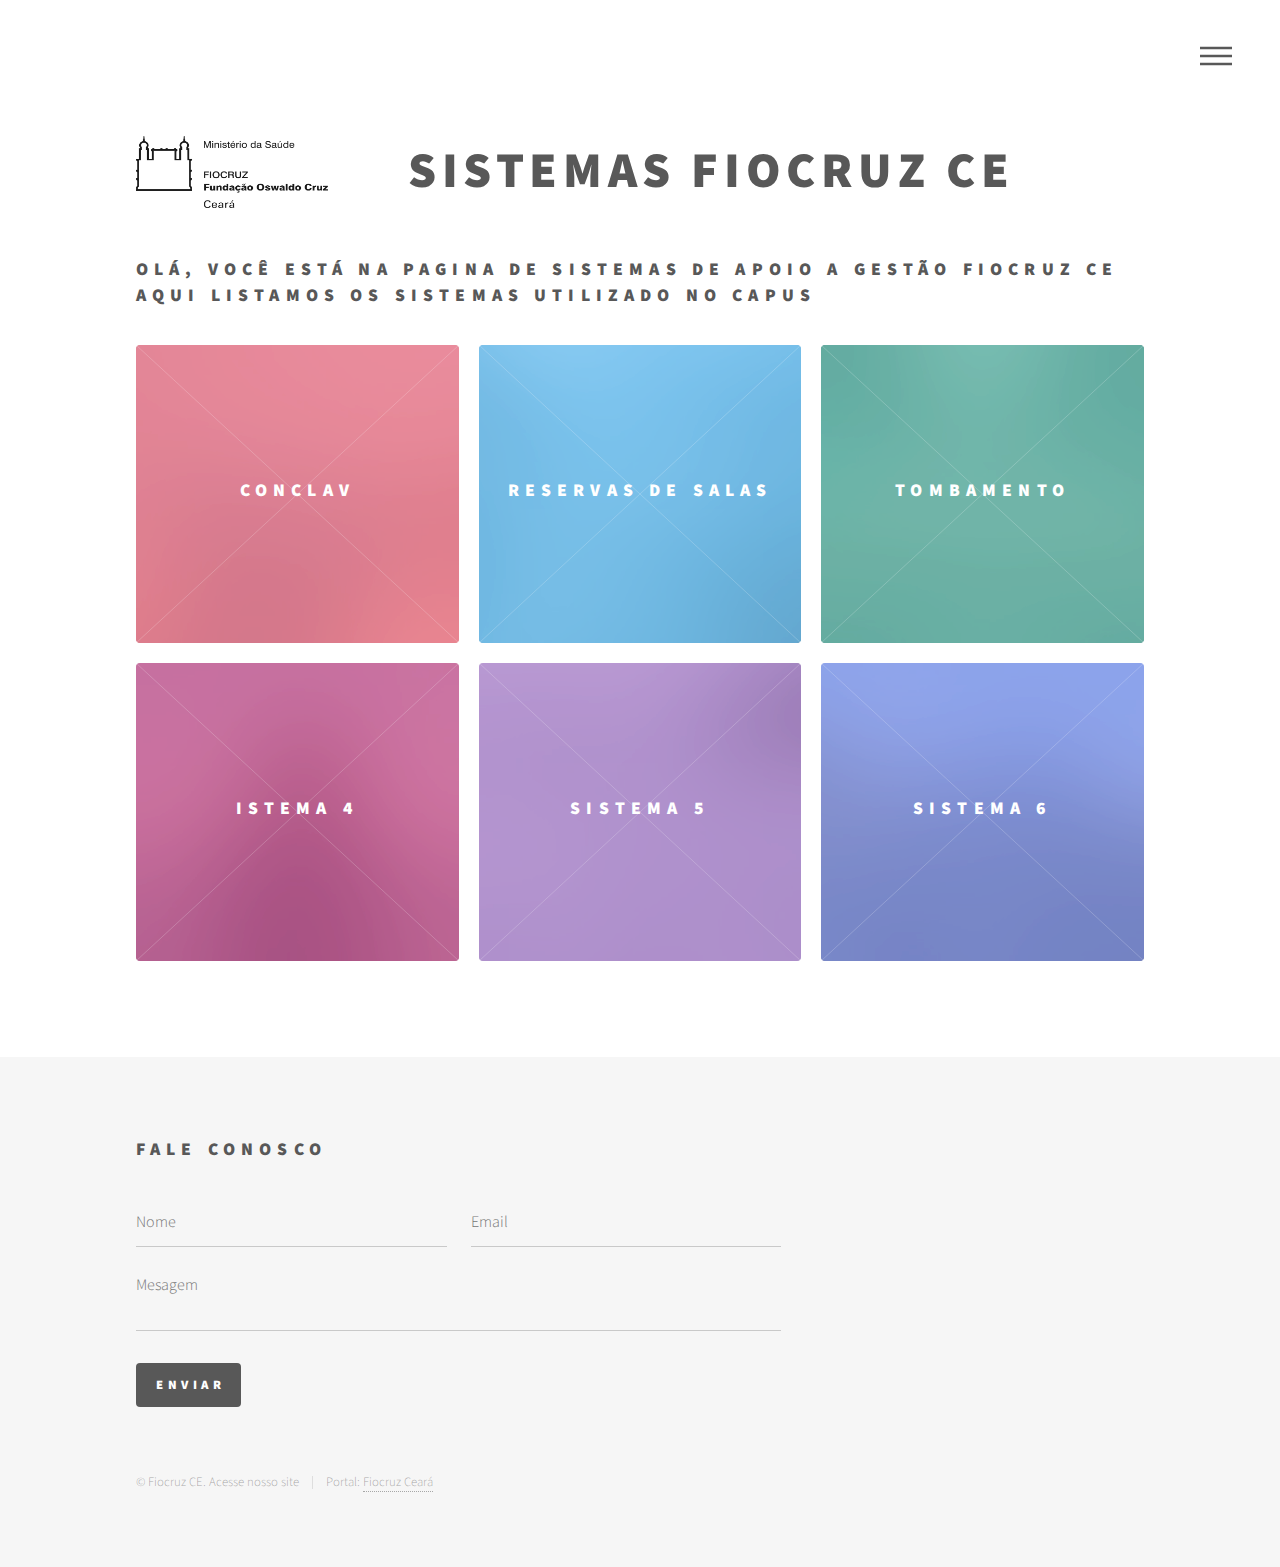
<file: template/index.html>
<!DOCTYPE HTML>
<!--
	Phantom by HTML5 UP
	html5up.net | @ajlkn
	Free for personal and commercial use under the CCA 3.0 license (html5up.net/license)
-->
<html>
	<head>
		<title>Sistemas Fiocruz CE</title>
		<meta charset="utf-8" />
		<meta name="viewport" content="width=device-width, initial-scale=1, user-scalable=no" />
		<link rel="stylesheet" href="styles/css/main.css" />
		<noscript><link rel="stylesheet" href="styles/css/noscript.css" /></noscript>
	</head>
	<body class="is-preload">
		<!-- Wrapper -->
			<div id="wrapper">
				<!-- Header -->
					<header id="header">
						<div class="inner">
							<!-- Logo -->
								<a href="index.html" class="logo">
									<span class="symbol"><img src="images/logoOficialPreto_Fiocruz_CE.png" alt="" /></span><span class="title">Sistemas Fiocruz CE</span>
								</a>
							<!-- Nav -->
								<nav>
									<ul>
										<li><a href="#menu">Menu</a></li>
									</ul>
								</nav>
						</div>
					</header>
				<!-- Menu -->
					<nav id="menu">
						<h2>Menu</h2>
						<ul>
							<li><a href="index.html">Home</a></li>
						</ul>
					</nav>
				<!-- Main -->
					<div id="main">
						<div class="inner">
							<header>
								<h2>Olá, você está na pagina de Sistemas de Apoio a gestão Fiocruz CE<br/>
								aqui listamos os sistemas utilizado no capus</h2>
							</header>
							<section class="tiles">
								<article class="style1">
									<span class="image">
										<img src="images/pic01.jpg" alt="" />
									</span>
									<a href="generic.html">
										<h2>Conclav</h2>
										<div class="content">
											<p>Sistema de apoio a gestão,<br>ÁRIOS e ACESSO ao CAMPUS.</p>
										</div>
									</a>
								</article>
								<article class="style2">
									<span class="image">
										<img src="images/pic02.jpg" alt="" />
									</span>
									<a href="generic.html">
										<h2>Reservas de Salas</h2>
										<div class="content">
											<p>Sistema de apoio a gestão, <br>RESERVAS de SALAS.</p>
										</div>
									</a>
								</article>
								<article class="style3">
									<span class="image">
										<img src="images/pic03.jpg" alt="" />
									</span>
									<a href="generic.html">
										<h2>Tombamento</h2>
										<div class="content">
											<p>Sistema de apoio a gestão,<br>Tombamento.</p>
										</div>
									</a>
								</article>
								<article class="style4">
									<span class="image">
										<img src="images/pic04.jpg" alt="" />
									</span>
									<a href="generic.html">
										<h2>istema 4</h2>
										<div class="content">
											<p>Sistema de a apoio a gestão.</p>
										</div>
									</a>
								</article>
								<article class="style5">
									<span class="image">
										<img src="images/pic05.jpg" alt="" />
									</span>
									<a href="generic.html">
										<h2>SIstema 5</h2>
										<div class="content">
											<p>Sistema de a apoio a gestão.</p>
										</div>
									</a>
								</article>
								<article class="style6">
									<span class="image">
										<img src="images/pic06.jpg" alt="" />
									</span>
									<a href="generic.html">
										<h2>Sistema 6</h2>
										<div class="content">
											<p>Sistema de a apoio a gestão.</p>
										</div>
									</a>
								</article>
							</section>
						</div>
					</div>

				<!-- Footer -->
					<footer id="footer">
						<div class="inner">
							<section>
								<h2>Fale conosco</h2>
								<form method="post" action="#">
									<div class="fields">
										<div class="field half">
											<input type="text" name="name" id="name" placeholder="Nome" />
										</div>
										<div class="field half">
											<input type="email" name="email" id="email" placeholder="Email" />
										</div>
										<div class="field">
											<textarea name="message" id="message" placeholder="Mesagem"></textarea>
										</div>
									</div>
									<ul class="actions">
										<li><input type="submit" value="Enviar" class="primary" /></li>
									</ul>
								</form>
							</section>
							<ul class="copyright">
								<li>&copy; Fiocruz CE. Acesse nosso site</li><li>Portal: <a href="https://ceara.fiocruz.br/portal/">Fiocruz Ceará</a></li>
							</ul>
						</div>
					</footer>

			</div>
		<!-- Scripts -->
			<script src="styles/js/jquery.min.js"></script>
			<script src="styles/js/browser.min.js"></script>
			<script src="styles/js/breakpoints.min.js"></script>
			<script src="styles/js/util.js"></script>
			<script src="styles/js/main.js"></script>
	</body>
</html>
</file>
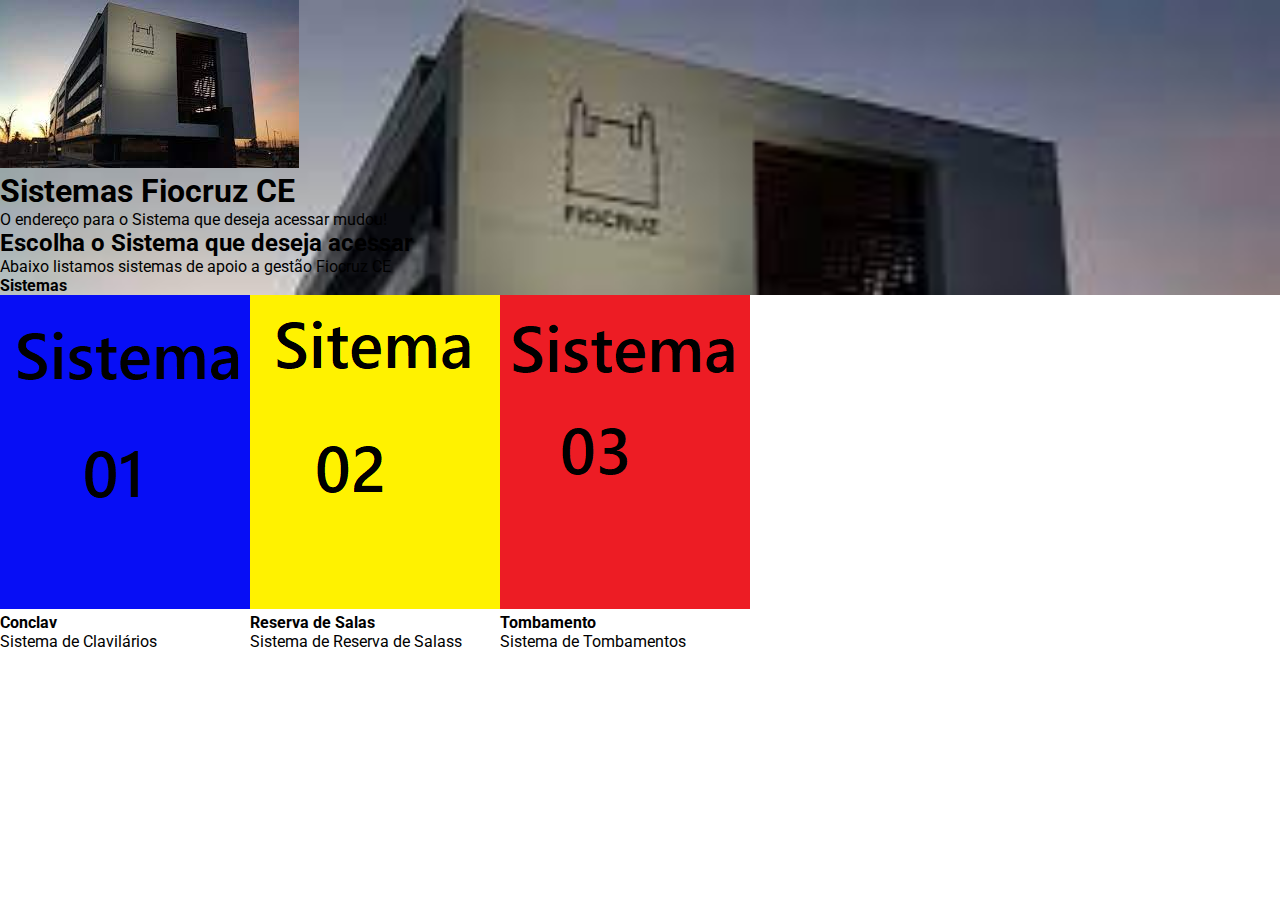
<file: index02.html>
<!DOCTYPE html>
<html lang="en">
<head>
    <meta charset="UTF-8">
    <meta http-equiv="X-UA-Compatible" content="IE=edge">
    <meta name="viewport" content="width=device-width, initial-scale=1.0">
    <title>Sistemas Fiocruz CE</title>
    <!-- Google Fontes -->
    <link rel="preconnect" href="https://fonts.googleapis.com"/>
    <link rel="preconnect" href="https://fonts.gstatic.com" crossorigin/>
    <link 
        href="https://fonts.googleapis.com/css2?family=Roboto:ital,wght@0,100;0,300;0,400;0,500;0,700;0,900;1,100;1,300;1,400;1,500;1,700;1,900&display=swap" rel="stylesheet"
    />
    <!-- Estilos -->
    <link rel="stylesheet" href="css/stylesheet.css"/>
</head>
<body>
    <div id="about-container">
        <div id="topo">
            <img src="img/imagemFiocruzCe.png" alt="Sistemas Fiocruz CE">
            <h1>Sistemas Fiocruz CE</h1>
        </div>
        <p id="exclusive">O endereço para o Sistema que deseja acessar mudou!</p>
        <h2>Escolha o Sistema que deseja acessar</h2>
        <p id="description">Abaixo listamos sistemas de apoio a gestão Fiocruz CE</p>
        <h4>Sistemas</h4>
    </div>
    <div id="link-container">
                <div id="sist-container">
            <div class="sist-card">
                <img src="img/sistema01.png" alt="Conclav">
                <p class="sist-name">
                    <b>Conclav</b>
                </p>
                <p class="sist-role">Sistema de Clavilários</p>
            </div>
        </div>
        <div id="sist-container">
            <div class="sist-card">
                <img src="img/sistema02.png" alt="Reserva de Salas">
                <p class="sist-name">
                    <b>Reserva de Salas</b>
                </p>
                <p class="sist-role">Sistema de Reserva de Salass</p>
            </div>
        </div>
        <div id="sist-container">
            <div class="sist-card">
                <img src="img/sistema03.png" alt="Tombamento">
                <p class="sist-name">
                    <b>Tombamento</b>
                </p>
                <p class="sist-role">Sistema de Tombamentos</p>
            </div>
        </div>
    </div>
</body>
</html>
</file>
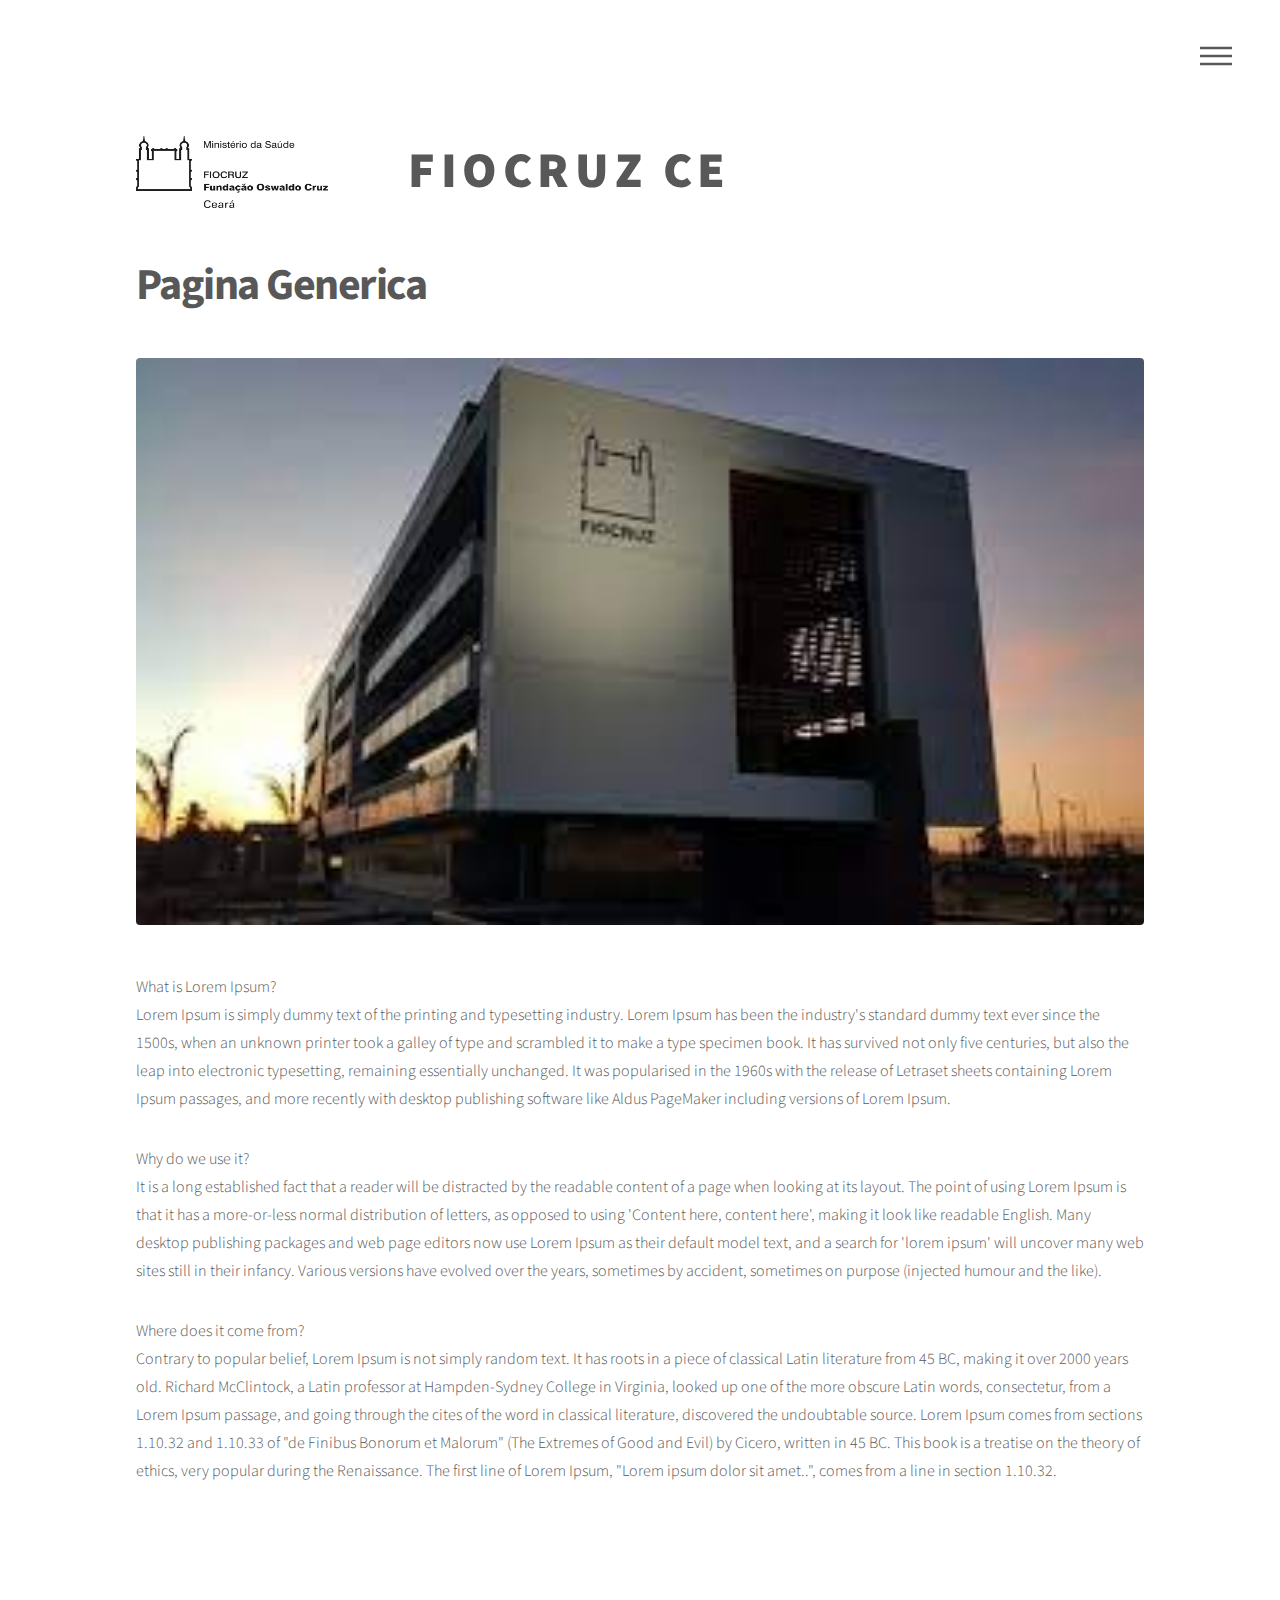
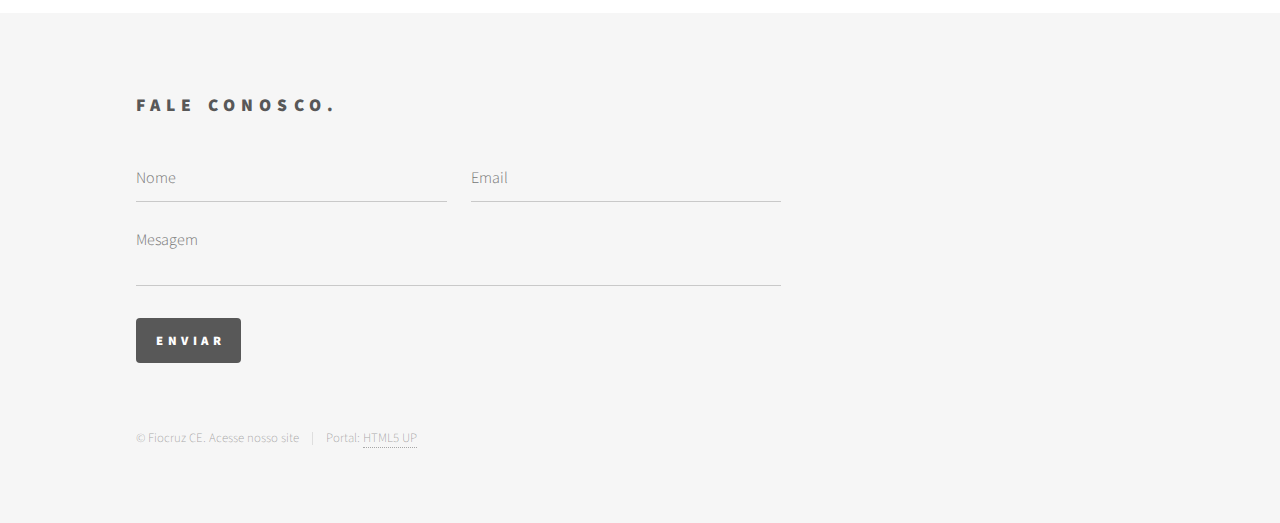
<file: template/generic.html>
<!DOCTYPE HTML>
<!--
	Phantom by HTML5 UP
	html5up.net | @ajlkn
	Free for personal and commercial use under the CCA 3.0 license (html5up.net/license)
-->
<html>
	<head>
		<title>Generic - Phantom by HTML5 UP</title>
		<meta charset="utf-8" />
		<meta name="viewport" content="width=device-width, initial-scale=1, user-scalable=no" />
		<link rel="stylesheet" href="styles/css/main.css" />
		<noscript><link rel="stylesheet" href="styles/css/noscript.css" /></noscript>
	</head>
	<body class="is-preload">
		<!-- Wrapper -->
			<div id="wrapper">

				<!-- Header -->
					<header id="header">
						<div class="inner">

							<!-- Logo -->
								<a href="index.html" class="logo">
									<span class="symbol"><img src="images/logoOficialPreto_Fiocruz_CE.png" alt="" /></span><span class="title">Fiocruz CE</span>
								</a>

							<!-- Nav -->
								<nav>
									<ul>
										<li><a href="#menu">Menu</a></li>
									</ul>
								</nav>

						</div>
					</header>

				<!-- Menu -->
					<nav id="menu">
						<h2>Menu</h2>
						<ul>
							<li><a href="index.html">Home</a></li>
						</ul>
					</nav>

				<!-- Main -->
					<div id="main">
						<div class="inner">
							<h1>Pagina Generica</h1>
							<span class="image main"><img src="images/imagemFiocruzCe.png" alt="" /></span>
							<p>What is Lorem Ipsum?
								<br>Lorem Ipsum is simply dummy text of the printing and typesetting industry. Lorem Ipsum has been the industry's standard dummy text ever since the 1500s, when an unknown printer took a galley of type and scrambled it to make a type specimen book. It has survived not only five centuries, but also the leap into electronic typesetting, remaining essentially unchanged. It was popularised in the 1960s with the release of Letraset sheets containing Lorem Ipsum passages, and more recently with desktop publishing software like Aldus PageMaker including versions of Lorem Ipsum.</p>
							<p>Why do we use it?
								<br>It is a long established fact that a reader will be distracted by the readable content of a page when looking at its layout. The point of using Lorem Ipsum is that it has a more-or-less normal distribution of letters, as opposed to using 'Content here, content here', making it look like readable English. Many desktop publishing packages and web page editors now use Lorem Ipsum as their default model text, and a search for 'lorem ipsum' will uncover many web sites still in their infancy. Various versions have evolved over the years, sometimes by accident, sometimes on purpose (injected humour and the like).</p>
							<p>Where does it come from?
								<br>Contrary to popular belief, Lorem Ipsum is not simply random text. It has roots in a piece of classical Latin literature from 45 BC, making it over 2000 years old. Richard McClintock, a Latin professor at Hampden-Sydney College in Virginia, looked up one of the more obscure Latin words, consectetur, from a Lorem Ipsum passage, and going through the cites of the word in classical literature, discovered the undoubtable source. Lorem Ipsum comes from sections 1.10.32 and 1.10.33 of "de Finibus Bonorum et Malorum" (The Extremes of Good and Evil) by Cicero, written in 45 BC. This book is a treatise on the theory of ethics, very popular during the Renaissance. The first line of Lorem Ipsum, "Lorem ipsum dolor sit amet..", comes from a line in section 1.10.32.</p>
						</div>
					</div>

				<!-- Footer -->
					<footer id="footer">
						<div class="inner">
							<section>
								<h2>Fale conosco.</h2>
								<form method="post" action="#">
									<div class="fields">
										<div class="field half">
											<input type="text" name="name" id="name" placeholder="Nome" />
										</div>
										<div class="field half">
											<input type="email" name="email" id="email" placeholder="Email" />
										</div>
										<div class="field">
											<textarea name="message" id="message" placeholder="Mesagem"></textarea>
										</div>
									</div>
									<ul class="actions">
										<li><input type="submit" value="Enviar" class="primary" /></li>
									</ul>
								</form>
							</section>
							<ul class="copyright">
								<li>&copy; Fiocruz CE. Acesse nosso site</li><li>Portal: <a href="https://ceara.fiocruz.br/portal/">HTML5 UP</a></li>
							</ul>
						</div>
					</footer>

			</div>

		<!-- Scripts -->
			<script src="styles/js/jquery.min.js"></script>
			<script src="styles/js/browser.min.js"></script>
			<script src="styles/js/breakpoints.min.js"></script>
			<script src="styles/js/util.js"></script>
			<script src="styles/js/main.js"></script>

	</body>
</html>
</file>
<file: template/styles/css/main.css>
@import url("https://fonts.googleapis.com/css?family=Source+Sans+Pro:300,700,900");

body.is-preload .tiles article {
	-moz-transform: none;
	-webkit-transform: none;
	-ms-transform: none;
	transform: none;
	opacity: 1;
}

.title{
	font-size: 50px;
}


html, body, div, span, applet, object,
iframe, h1, h2, h3, h4, h5, h6, p, blockquote,
pre, a, abbr, acronym, address, big, cite,
code, del, dfn, em, img, ins, kbd, q, s, samp,
small, strike, strong, sub, sup, tt, var, b,
u, i, center, dl, dt, dd, ol, ul, li, fieldset,
form, label, legend, table, caption, tbody,
tfoot, thead, tr, th, td, article, aside,
canvas, details, embed, figure, figcaption,
footer, header, hgroup, menu, nav, output, ruby,
section, summary, time, mark, audio, video {
	margin: 0;
	padding: 0;
	border: 0;
	font-size: 100%;
	font: inherit;
	vertical-align: baseline;}

article, aside, details, figcaption, figure,
footer, header, hgroup, menu, nav, section {
	display: block;}

body {
	line-height: 1;
}

header, #inner{
	display: flex;
}

ol, ul {
	list-style: none;
}

blockquote, q {
	quotes: none;
}

	blockquote:before, blockquote:after, q:before, q:after {
		content: '';
		content: none;
	}

table {
	border-collapse: collapse;
	border-spacing: 0;
}

body {
	-webkit-text-size-adjust: none;
}

mark {
	background-color: transparent;
	color: inherit;
}

input::-moz-focus-inner {
	border: 0;
	padding: 0;
}

input, select, textarea {
	-moz-appearance: none;
	-webkit-appearance: none;
	-ms-appearance: none;
	appearance: none;
}

/* Basic */

	@-ms-viewport {
		width: device-width;
	}

	body {
		-ms-overflow-style: scrollbar;
	}

	@media screen and (max-width: 480px) {

		html, body {
			min-width: 320px;
		}

	}

	html {
		box-sizing: border-box;
	}

	*, *:before, *:after {
		box-sizing: inherit;
	}

	body {
		background: #ffffff;
	}

		body.is-preload *, body.is-preload *:before, body.is-preload *:after {
			-moz-animation: none !important;
			-webkit-animation: none !important;
			-ms-animation: none !important;
			animation: none !important;
			-moz-transition: none !important;
			-webkit-transition: none !important;
			-ms-transition: none !important;
			transition: none !important;
		}

/* Type */

	body, input, select, textarea {
		color: #585858;
		font-family: "Source Sans Pro", Helvetica, sans-serif;
		font-size: 16pt;
		font-weight: 300;
		line-height: 1.75;
	}

		@media screen and (max-width: 1680px) {

			body, input, select, textarea {
				font-size: 14pt;
			}

		}

		@media screen and (max-width: 1280px) {

			body, input, select, textarea {
				font-size: 12pt;
			}

		}

	a {
		-moz-transition: border-bottom-color 0.2s ease, color 0.2s ease;
		-webkit-transition: border-bottom-color 0.2s ease, color 0.2s ease;
		-ms-transition: border-bottom-color 0.2s ease, color 0.2s ease;
		transition: border-bottom-color 0.2s ease, color 0.2s ease;
		text-decoration: none;
		color: #585858;
		border-bottom: dotted 1px rgba(88, 88, 88, 0.5);
	}

		a:hover {
			border-bottom-color: transparent;
			color: #f2849e !important;
		}

	strong, b {
		font-weight: 900;
	}

	em, i {
		font-style: italic;
	}

	p {
		margin: 0 0 2em 0;
	}

	h1 {
		font-size: 2.75em;
		font-weight: 700;
		line-height: 1.3;
		margin: 0 0 1em 0;
		letter-spacing: -0.035em;
	}

		h1 a {
			color: inherit;
		}

		@media screen and (max-width: 736px) {

			h1 {
				font-size: 2em;
				margin: 0 0 1em 0;
			}

		}

		@media screen and (max-width: 360px) {

			h1 {
				font-size: 1.75em;
			}

		}

	h2, h3, h4, h5, h6 {
		font-weight: 900;
		line-height: 1.5;
		margin: 0 0 2em 0;
		text-transform: uppercase;
		letter-spacing: 0.35em;
	}

		h2 a, h3 a, h4 a, h5 a, h6 a {
			color: inherit;
		}

	h2 {
		font-size: 1.1em;
	}

	h3 {
		font-size: 1em;
	}

	h4 {
		font-size: 0.8em;
	}

	h5 {
		font-size: 0.8em;
	}

	h6 {
		font-size: 0.8em;
	}

	@media screen and (max-width: 980px) {

		h1 br, h2 br, h3 br, h4 br, h5 br, h6 br {
			display: none;
		}

	}

	@media screen and (max-width: 736px) {

		h2 {
			font-size: 1em;
		}

		h3 {
			font-size: 0.8em;
		}

	}

	sub {
		font-size: 0.8em;
		position: relative;
		top: 0.5em;
	}

	sup {
		font-size: 0.8em;
		position: relative;
		top: -0.5em;
	}

	blockquote {
		border-left: solid 4px #c9c9c9;
		font-style: italic;
		margin: 0 0 2em 0;
		padding: 0.5em 0 0.5em 2em;
	}

	code {
		background: rgba(144, 144, 144, 0.075);
		border-radius: 4px;
		border: solid 1px #c9c9c9;
		font-family: "Courier New", monospace;
		font-size: 0.9em;
		margin: 0 0.25em;
		padding: 0.25em 0.65em;
	}

	pre {
		-webkit-overflow-scrolling: touch;
		font-family: "Courier New", monospace;
		font-size: 0.9em;
		margin: 0 0 2em 0;
	}

		pre code {
			display: block;
			line-height: 1.75;
			padding: 1em 1.5em;
			overflow-x: auto;
		}

	hr {
		border: 0;
		border-bottom: solid 1px #c9c9c9;
		margin: 2em 0;
	}

		hr.major {
			margin: 3em 0;
		}

	.align-left {
		text-align: left;
	}

	.align-center {
		text-align: center;
	}

	.align-right {
		text-align: right;
	}

/* Row */

	.row {
		display: flex;
		flex-wrap: wrap;
		box-sizing: border-box;
		align-items: stretch;
	}

		.row > * {
			box-sizing: border-box;
		}

		.row.gtr-uniform > * > :last-child {
			margin-bottom: 0;
		}

		.row.aln-left {
			justify-content: flex-start;
		}

		.row.aln-center {
			justify-content: center;
		}

		.row.aln-right {
			justify-content: flex-end;
		}

		.row.aln-top {
			align-items: flex-start;
		}

		.row.aln-middle {
			align-items: center;
		}

		.row.aln-bottom {
			align-items: flex-end;
		}

		.row > .imp {
			order: -1;
		}

		.row > .col-1 {
			width: 8.33333%;
		}

		.row > .off-1 {
			margin-left: 8.33333%;
		}

		.row > .col-2 {
			width: 16.66667%;
		}

		.row > .off-2 {
			margin-left: 16.66667%;
		}

		.row > .col-3 {
			width: 25%;
		}

		.row > .off-3 {
			margin-left: 25%;
		}

		.row > .col-4 {
			width: 33.33333%;
		}

		.row > .off-4 {
			margin-left: 33.33333%;
		}

		.row > .col-5 {
			width: 41.66667%;
		}

		.row > .off-5 {
			margin-left: 41.66667%;
		}

		.row > .col-6 {
			width: 50%;
		}

		.row > .off-6 {
			margin-left: 50%;
		}

		.row > .col-7 {
			width: 58.33333%;
		}

		.row > .off-7 {
			margin-left: 58.33333%;
		}

		.row > .col-8 {
			width: 66.66667%;
		}

		.row > .off-8 {
			margin-left: 66.66667%;
		}

		.row > .col-9 {
			width: 75%;
		}

		.row > .off-9 {
			margin-left: 75%;
		}

		.row > .col-10 {
			width: 83.33333%;
		}

		.row > .off-10 {
			margin-left: 83.33333%;
		}

		.row > .col-11 {
			width: 91.66667%;
		}

		.row > .off-11 {
			margin-left: 91.66667%;
		}

		.row > .col-12 {
			width: 100%;
		}

		.row > .off-12 {
			margin-left: 100%;
		}

		.row.gtr-0 {
			margin-top: 0;
			margin-left: 0em;
		}

			.row.gtr-0 > * {
				padding: 0 0 0 0em;
			}

			.row.gtr-0.gtr-uniform {
				margin-top: 0em;
			}

				.row.gtr-0.gtr-uniform > * {
					padding-top: 0em;
				}

		.row.gtr-25 {
			margin-top: 0;
			margin-left: -0.5em;
		}

			.row.gtr-25 > * {
				padding: 0 0 0 0.5em;
			}

			.row.gtr-25.gtr-uniform {
				margin-top: -0.5em;
			}

				.row.gtr-25.gtr-uniform > * {
					padding-top: 0.5em;
				}

		.row.gtr-50 {
			margin-top: 0;
			margin-left: -1em;
		}

			.row.gtr-50 > * {
				padding: 0 0 0 1em;
			}

			.row.gtr-50.gtr-uniform {
				margin-top: -1em;
			}

				.row.gtr-50.gtr-uniform > * {
					padding-top: 1em;
				}

		.row {
			margin-top: 0;
			margin-left: -2em;
		}

			.row > * {
				padding: 0 0 0 2em;
			}

			.row.gtr-uniform {
				margin-top: -2em;
			}

				.row.gtr-uniform > * {
					padding-top: 2em;
				}

		.row.gtr-150 {
			margin-top: 0;
			margin-left: -3em;
		}

			.row.gtr-150 > * {
				padding: 0 0 0 3em;
			}

			.row.gtr-150.gtr-uniform {
				margin-top: -3em;
			}

				.row.gtr-150.gtr-uniform > * {
					padding-top: 3em;
				}

		.row.gtr-200 {
			margin-top: 0;
			margin-left: -4em;
		}

			.row.gtr-200 > * {
				padding: 0 0 0 4em;
			}

			.row.gtr-200.gtr-uniform {
				margin-top: -4em;
			}

				.row.gtr-200.gtr-uniform > * {
					padding-top: 4em;
				}

		@media screen and (max-width: 1680px) {

			.row {
				display: flex;
				flex-wrap: wrap;
				box-sizing: border-box;
				align-items: stretch;
			}

				.row > * {
					box-sizing: border-box;
				}

				.row.gtr-uniform > * > :last-child {
					margin-bottom: 0;
				}

				.row.aln-left {
					justify-content: flex-start;
				}

				.row.aln-center {
					justify-content: center;
				}

				.row.aln-right {
					justify-content: flex-end;
				}

				.row.aln-top {
					align-items: flex-start;
				}

				.row.aln-middle {
					align-items: center;
				}

				.row.aln-bottom {
					align-items: flex-end;
				}

				.row > .imp-xlarge {
					order: -1;
				}

				.row > .col-1-xlarge {
					width: 8.33333%;
				}

				.row > .off-1-xlarge {
					margin-left: 8.33333%;
				}

				.row > .col-2-xlarge {
					width: 16.66667%;
				}

				.row > .off-2-xlarge {
					margin-left: 16.66667%;
				}

				.row > .col-3-xlarge {
					width: 25%;
				}

				.row > .off-3-xlarge {
					margin-left: 25%;
				}

				.row > .col-4-xlarge {
					width: 33.33333%;
				}

				.row > .off-4-xlarge {
					margin-left: 33.33333%;
				}

				.row > .col-5-xlarge {
					width: 41.66667%;
				}

				.row > .off-5-xlarge {
					margin-left: 41.66667%;
				}

				.row > .col-6-xlarge {
					width: 50%;
				}

				.row > .off-6-xlarge {
					margin-left: 50%;
				}

				.row > .col-7-xlarge {
					width: 58.33333%;
				}

				.row > .off-7-xlarge {
					margin-left: 58.33333%;
				}

				.row > .col-8-xlarge {
					width: 66.66667%;
				}

				.row > .off-8-xlarge {
					margin-left: 66.66667%;
				}

				.row > .col-9-xlarge {
					width: 75%;
				}

				.row > .off-9-xlarge {
					margin-left: 75%;
				}

				.row > .col-10-xlarge {
					width: 83.33333%;
				}

				.row > .off-10-xlarge {
					margin-left: 83.33333%;
				}

				.row > .col-11-xlarge {
					width: 91.66667%;
				}

				.row > .off-11-xlarge {
					margin-left: 91.66667%;
				}

				.row > .col-12-xlarge {
					width: 100%;
				}

				.row > .off-12-xlarge {
					margin-left: 100%;
				}

				.row.gtr-0 {
					margin-top: 0;
					margin-left: 0em;
				}

					.row.gtr-0 > * {
						padding: 0 0 0 0em;
					}

					.row.gtr-0.gtr-uniform {
						margin-top: 0em;
					}

						.row.gtr-0.gtr-uniform > * {
							padding-top: 0em;
						}

				.row.gtr-25 {
					margin-top: 0;
					margin-left: -0.5em;
				}

					.row.gtr-25 > * {
						padding: 0 0 0 0.5em;
					}

					.row.gtr-25.gtr-uniform {
						margin-top: -0.5em;
					}

						.row.gtr-25.gtr-uniform > * {
							padding-top: 0.5em;
						}

				.row.gtr-50 {
					margin-top: 0;
					margin-left: -1em;
				}

					.row.gtr-50 > * {
						padding: 0 0 0 1em;
					}

					.row.gtr-50.gtr-uniform {
						margin-top: -1em;
					}

						.row.gtr-50.gtr-uniform > * {
							padding-top: 1em;
						}

				.row {
					margin-top: 0;
					margin-left: -2em;
				}

					.row > * {
						padding: 0 0 0 2em;
					}

					.row.gtr-uniform {
						margin-top: -2em;
					}

						.row.gtr-uniform > * {
							padding-top: 2em;
						}

				.row.gtr-150 {
					margin-top: 0;
					margin-left: -3em;
				}

					.row.gtr-150 > * {
						padding: 0 0 0 3em;
					}

					.row.gtr-150.gtr-uniform {
						margin-top: -3em;
					}

						.row.gtr-150.gtr-uniform > * {
							padding-top: 3em;
						}

				.row.gtr-200 {
					margin-top: 0;
					margin-left: -4em;
				}

					.row.gtr-200 > * {
						padding: 0 0 0 4em;
					}

					.row.gtr-200.gtr-uniform {
						margin-top: -4em;
					}

						.row.gtr-200.gtr-uniform > * {
							padding-top: 4em;
						}

		}

		@media screen and (max-width: 1280px) {

			.row {
				display: flex;
				flex-wrap: wrap;
				box-sizing: border-box;
				align-items: stretch;
			}

				.row > * {
					box-sizing: border-box;
				}

				.row.gtr-uniform > * > :last-child {
					margin-bottom: 0;
				}

				.row.aln-left {
					justify-content: flex-start;
				}

				.row.aln-center {
					justify-content: center;
				}

				.row.aln-right {
					justify-content: flex-end;
				}

				.row.aln-top {
					align-items: flex-start;
				}

				.row.aln-middle {
					align-items: center;
				}

				.row.aln-bottom {
					align-items: flex-end;
				}

				.row > .imp-large {
					order: -1;
				}

				.row > .col-1-large {
					width: 8.33333%;
				}

				.row > .off-1-large {
					margin-left: 8.33333%;
				}

				.row > .col-2-large {
					width: 16.66667%;
				}

				.row > .off-2-large {
					margin-left: 16.66667%;
				}

				.row > .col-3-large {
					width: 25%;
				}

				.row > .off-3-large {
					margin-left: 25%;
				}

				.row > .col-4-large {
					width: 33.33333%;
				}

				.row > .off-4-large {
					margin-left: 33.33333%;
				}

				.row > .col-5-large {
					width: 41.66667%;
				}

				.row > .off-5-large {
					margin-left: 41.66667%;
				}

				.row > .col-6-large {
					width: 50%;
				}

				.row > .off-6-large {
					margin-left: 50%;
				}

				.row > .col-7-large {
					width: 58.33333%;
				}

				.row > .off-7-large {
					margin-left: 58.33333%;
				}

				.row > .col-8-large {
					width: 66.66667%;
				}

				.row > .off-8-large {
					margin-left: 66.66667%;
				}

				.row > .col-9-large {
					width: 75%;
				}

				.row > .off-9-large {
					margin-left: 75%;
				}

				.row > .col-10-large {
					width: 83.33333%;
				}

				.row > .off-10-large {
					margin-left: 83.33333%;
				}

				.row > .col-11-large {
					width: 91.66667%;
				}

				.row > .off-11-large {
					margin-left: 91.66667%;
				}

				.row > .col-12-large {
					width: 100%;
				}

				.row > .off-12-large {
					margin-left: 100%;
				}

				.row.gtr-0 {
					margin-top: 0;
					margin-left: 0em;
				}

					.row.gtr-0 > * {
						padding: 0 0 0 0em;
					}

					.row.gtr-0.gtr-uniform {
						margin-top: 0em;
					}

						.row.gtr-0.gtr-uniform > * {
							padding-top: 0em;
						}

				.row.gtr-25 {
					margin-top: 0;
					margin-left: -0.5em;
				}

					.row.gtr-25 > * {
						padding: 0 0 0 0.5em;
					}

					.row.gtr-25.gtr-uniform {
						margin-top: -0.5em;
					}

						.row.gtr-25.gtr-uniform > * {
							padding-top: 0.5em;
						}

				.row.gtr-50 {
					margin-top: 0;
					margin-left: -1em;
				}

					.row.gtr-50 > * {
						padding: 0 0 0 1em;
					}

					.row.gtr-50.gtr-uniform {
						margin-top: -1em;
					}

						.row.gtr-50.gtr-uniform > * {
							padding-top: 1em;
						}

				.row {
					margin-top: 0;
					margin-left: -2em;
				}

					.row > * {
						padding: 0 0 0 2em;
					}

					.row.gtr-uniform {
						margin-top: -2em;
					}

						.row.gtr-uniform > * {
							padding-top: 2em;
						}

				.row.gtr-150 {
					margin-top: 0;
					margin-left: -3em;
				}

					.row.gtr-150 > * {
						padding: 0 0 0 3em;
					}

					.row.gtr-150.gtr-uniform {
						margin-top: -3em;
					}

						.row.gtr-150.gtr-uniform > * {
							padding-top: 3em;
						}

				.row.gtr-200 {
					margin-top: 0;
					margin-left: -4em;
				}

					.row.gtr-200 > * {
						padding: 0 0 0 4em;
					}

					.row.gtr-200.gtr-uniform {
						margin-top: -4em;
					}

						.row.gtr-200.gtr-uniform > * {
							padding-top: 4em;
						}

		}

		@media screen and (max-width: 980px) {

			.row {
				display: flex;
				flex-wrap: wrap;
				box-sizing: border-box;
				align-items: stretch;
			}

				.row > * {
					box-sizing: border-box;
				}

				.row.gtr-uniform > * > :last-child {
					margin-bottom: 0;
				}

				.row.aln-left {
					justify-content: flex-start;
				}

				.row.aln-center {
					justify-content: center;
				}

				.row.aln-right {
					justify-content: flex-end;
				}

				.row.aln-top {
					align-items: flex-start;
				}

				.row.aln-middle {
					align-items: center;
				}

				.row.aln-bottom {
					align-items: flex-end;
				}

				.row > .imp-medium {
					order: -1;
				}

				.row > .col-1-medium {
					width: 8.33333%;
				}

				.row > .off-1-medium {
					margin-left: 8.33333%;
				}

				.row > .col-2-medium {
					width: 16.66667%;
				}

				.row > .off-2-medium {
					margin-left: 16.66667%;
				}

				.row > .col-3-medium {
					width: 25%;
				}

				.row > .off-3-medium {
					margin-left: 25%;
				}

				.row > .col-4-medium {
					width: 33.33333%;
				}

				.row > .off-4-medium {
					margin-left: 33.33333%;
				}

				.row > .col-5-medium {
					width: 41.66667%;
				}

				.row > .off-5-medium {
					margin-left: 41.66667%;
				}

				.row > .col-6-medium {
					width: 50%;
				}

				.row > .off-6-medium {
					margin-left: 50%;
				}

				.row > .col-7-medium {
					width: 58.33333%;
				}

				.row > .off-7-medium {
					margin-left: 58.33333%;
				}

				.row > .col-8-medium {
					width: 66.66667%;
				}

				.row > .off-8-medium {
					margin-left: 66.66667%;
				}

				.row > .col-9-medium {
					width: 75%;
				}

				.row > .off-9-medium {
					margin-left: 75%;
				}

				.row > .col-10-medium {
					width: 83.33333%;
				}

				.row > .off-10-medium {
					margin-left: 83.33333%;
				}

				.row > .col-11-medium {
					width: 91.66667%;
				}

				.row > .off-11-medium {
					margin-left: 91.66667%;
				}

				.row > .col-12-medium {
					width: 100%;
				}

				.row > .off-12-medium {
					margin-left: 100%;
				}

				.row.gtr-0 {
					margin-top: 0;
					margin-left: 0em;
				}

					.row.gtr-0 > * {
						padding: 0 0 0 0em;
					}

					.row.gtr-0.gtr-uniform {
						margin-top: 0em;
					}

						.row.gtr-0.gtr-uniform > * {
							padding-top: 0em;
						}

				.row.gtr-25 {
					margin-top: 0;
					margin-left: -0.375em;
				}

					.row.gtr-25 > * {
						padding: 0 0 0 0.375em;
					}

					.row.gtr-25.gtr-uniform {
						margin-top: -0.375em;
					}

						.row.gtr-25.gtr-uniform > * {
							padding-top: 0.375em;
						}

				.row.gtr-50 {
					margin-top: 0;
					margin-left: -0.75em;
				}

					.row.gtr-50 > * {
						padding: 0 0 0 0.75em;
					}

					.row.gtr-50.gtr-uniform {
						margin-top: -0.75em;
					}

						.row.gtr-50.gtr-uniform > * {
							padding-top: 0.75em;
						}

				.row {
					margin-top: 0;
					margin-left: -1.5em;
				}

					.row > * {
						padding: 0 0 0 1.5em;
					}

					.row.gtr-uniform {
						margin-top: -1.5em;
					}

						.row.gtr-uniform > * {
							padding-top: 1.5em;
						}

				.row.gtr-150 {
					margin-top: 0;
					margin-left: -2.25em;
				}

					.row.gtr-150 > * {
						padding: 0 0 0 2.25em;
					}

					.row.gtr-150.gtr-uniform {
						margin-top: -2.25em;
					}

						.row.gtr-150.gtr-uniform > * {
							padding-top: 2.25em;
						}

				.row.gtr-200 {
					margin-top: 0;
					margin-left: -3em;
				}

					.row.gtr-200 > * {
						padding: 0 0 0 3em;
					}

					.row.gtr-200.gtr-uniform {
						margin-top: -3em;
					}

						.row.gtr-200.gtr-uniform > * {
							padding-top: 3em;
						}

		}

		@media screen and (max-width: 736px) {

			.row {
				display: flex;
				flex-wrap: wrap;
				box-sizing: border-box;
				align-items: stretch;
			}

				.row > * {
					box-sizing: border-box;
				}

				.row.gtr-uniform > * > :last-child {
					margin-bottom: 0;
				}

				.row.aln-left {
					justify-content: flex-start;
				}

				.row.aln-center {
					justify-content: center;
				}

				.row.aln-right {
					justify-content: flex-end;
				}

				.row.aln-top {
					align-items: flex-start;
				}

				.row.aln-middle {
					align-items: center;
				}

				.row.aln-bottom {
					align-items: flex-end;
				}

				.row > .imp-small {
					order: -1;
				}

				.row > .col-1-small {
					width: 8.33333%;
				}

				.row > .off-1-small {
					margin-left: 8.33333%;
				}

				.row > .col-2-small {
					width: 16.66667%;
				}

				.row > .off-2-small {
					margin-left: 16.66667%;
				}

				.row > .col-3-small {
					width: 25%;
				}

				.row > .off-3-small {
					margin-left: 25%;
				}

				.row > .col-4-small {
					width: 33.33333%;
				}

				.row > .off-4-small {
					margin-left: 33.33333%;
				}

				.row > .col-5-small {
					width: 41.66667%;
				}

				.row > .off-5-small {
					margin-left: 41.66667%;
				}

				.row > .col-6-small {
					width: 50%;
				}

				.row > .off-6-small {
					margin-left: 50%;
				}

				.row > .col-7-small {
					width: 58.33333%;
				}

				.row > .off-7-small {
					margin-left: 58.33333%;
				}

				.row > .col-8-small {
					width: 66.66667%;
				}

				.row > .off-8-small {
					margin-left: 66.66667%;
				}

				.row > .col-9-small {
					width: 75%;
				}

				.row > .off-9-small {
					margin-left: 75%;
				}

				.row > .col-10-small {
					width: 83.33333%;
				}

				.row > .off-10-small {
					margin-left: 83.33333%;
				}

				.row > .col-11-small {
					width: 91.66667%;
				}

				.row > .off-11-small {
					margin-left: 91.66667%;
				}

				.row > .col-12-small {
					width: 100%;
				}

				.row > .off-12-small {
					margin-left: 100%;
				}

				.row.gtr-0 {
					margin-top: 0;
					margin-left: 0em;
				}

					.row.gtr-0 > * {
						padding: 0 0 0 0em;
					}

					.row.gtr-0.gtr-uniform {
						margin-top: 0em;
					}

						.row.gtr-0.gtr-uniform > * {
							padding-top: 0em;
						}

				.row.gtr-25 {
					margin-top: 0;
					margin-left: -0.25em;
				}

					.row.gtr-25 > * {
						padding: 0 0 0 0.25em;
					}

					.row.gtr-25.gtr-uniform {
						margin-top: -0.25em;
					}

						.row.gtr-25.gtr-uniform > * {
							padding-top: 0.25em;
						}

				.row.gtr-50 {
					margin-top: 0;
					margin-left: -0.5em;
				}

					.row.gtr-50 > * {
						padding: 0 0 0 0.5em;
					}

					.row.gtr-50.gtr-uniform {
						margin-top: -0.5em;
					}

						.row.gtr-50.gtr-uniform > * {
							padding-top: 0.5em;
						}

				.row {
					margin-top: 0;
					margin-left: -1em;
				}

					.row > * {
						padding: 0 0 0 1em;
					}

					.row.gtr-uniform {
						margin-top: -1em;
					}

						.row.gtr-uniform > * {
							padding-top: 1em;
						}

				.row.gtr-150 {
					margin-top: 0;
					margin-left: -1.5em;
				}

					.row.gtr-150 > * {
						padding: 0 0 0 1.5em;
					}

					.row.gtr-150.gtr-uniform {
						margin-top: -1.5em;
					}

						.row.gtr-150.gtr-uniform > * {
							padding-top: 1.5em;
						}

				.row.gtr-200 {
					margin-top: 0;
					margin-left: -2em;
				}

					.row.gtr-200 > * {
						padding: 0 0 0 2em;
					}

					.row.gtr-200.gtr-uniform {
						margin-top: -2em;
					}

						.row.gtr-200.gtr-uniform > * {
							padding-top: 2em;
						}

		}

		@media screen and (max-width: 480px) {

			.row {
				display: flex;
				flex-wrap: wrap;
				box-sizing: border-box;
				align-items: stretch;
			}

				.row > * {
					box-sizing: border-box;
				}

				.row.gtr-uniform > * > :last-child {
					margin-bottom: 0;
				}

				.row.aln-left {
					justify-content: flex-start;
				}

				.row.aln-center {
					justify-content: center;
				}

				.row.aln-right {
					justify-content: flex-end;
				}

				.row.aln-top {
					align-items: flex-start;
				}

				.row.aln-middle {
					align-items: center;
				}

				.row.aln-bottom {
					align-items: flex-end;
				}

				.row > .imp-xsmall {
					order: -1;
				}

				.row > .col-1-xsmall {
					width: 8.33333%;
				}

				.row > .off-1-xsmall {
					margin-left: 8.33333%;
				}

				.row > .col-2-xsmall {
					width: 16.66667%;
				}

				.row > .off-2-xsmall {
					margin-left: 16.66667%;
				}

				.row > .col-3-xsmall {
					width: 25%;
				}

				.row > .off-3-xsmall {
					margin-left: 25%;
				}

				.row > .col-4-xsmall {
					width: 33.33333%;
				}

				.row > .off-4-xsmall {
					margin-left: 33.33333%;
				}

				.row > .col-5-xsmall {
					width: 41.66667%;
				}

				.row > .off-5-xsmall {
					margin-left: 41.66667%;
				}

				.row > .col-6-xsmall {
					width: 50%;
				}

				.row > .off-6-xsmall {
					margin-left: 50%;
				}

				.row > .col-7-xsmall {
					width: 58.33333%;
				}

				.row > .off-7-xsmall {
					margin-left: 58.33333%;
				}

				.row > .col-8-xsmall {
					width: 66.66667%;
				}

				.row > .off-8-xsmall {
					margin-left: 66.66667%;
				}

				.row > .col-9-xsmall {
					width: 75%;
				}

				.row > .off-9-xsmall {
					margin-left: 75%;
				}

				.row > .col-10-xsmall {
					width: 83.33333%;
				}

				.row > .off-10-xsmall {
					margin-left: 83.33333%;
				}

				.row > .col-11-xsmall {
					width: 91.66667%;
				}

				.row > .off-11-xsmall {
					margin-left: 91.66667%;
				}

				.row > .col-12-xsmall {
					width: 100%;
				}

				.row > .off-12-xsmall {
					margin-left: 100%;
				}

				.row.gtr-0 {
					margin-top: 0;
					margin-left: 0em;
				}

					.row.gtr-0 > * {
						padding: 0 0 0 0em;
					}

					.row.gtr-0.gtr-uniform {
						margin-top: 0em;
					}

						.row.gtr-0.gtr-uniform > * {
							padding-top: 0em;
						}

				.row.gtr-25 {
					margin-top: 0;
					margin-left: -0.25em;
				}

					.row.gtr-25 > * {
						padding: 0 0 0 0.25em;
					}

					.row.gtr-25.gtr-uniform {
						margin-top: -0.25em;
					}

						.row.gtr-25.gtr-uniform > * {
							padding-top: 0.25em;
						}

				.row.gtr-50 {
					margin-top: 0;
					margin-left: -0.5em;
				}

					.row.gtr-50 > * {
						padding: 0 0 0 0.5em;
					}

					.row.gtr-50.gtr-uniform {
						margin-top: -0.5em;
					}

						.row.gtr-50.gtr-uniform > * {
							padding-top: 0.5em;
						}

				.row {
					margin-top: 0;
					margin-left: -1em;
				}

					.row > * {
						padding: 0 0 0 1em;
					}

					.row.gtr-uniform {
						margin-top: -1em;
					}

						.row.gtr-uniform > * {
							padding-top: 1em;
						}

				.row.gtr-150 {
					margin-top: 0;
					margin-left: -1.5em;
				}

					.row.gtr-150 > * {
						padding: 0 0 0 1.5em;
					}

					.row.gtr-150.gtr-uniform {
						margin-top: -1.5em;
					}

						.row.gtr-150.gtr-uniform > * {
							padding-top: 1.5em;
						}

				.row.gtr-200 {
					margin-top: 0;
					margin-left: -2em;
				}

					.row.gtr-200 > * {
						padding: 0 0 0 2em;
					}

					.row.gtr-200.gtr-uniform {
						margin-top: -2em;
					}

						.row.gtr-200.gtr-uniform > * {
							padding-top: 2em;
						}

		}

/* Section/Article */

	section.special, article.special {
		text-align: center;
	}

	header p {
		margin-top: -1em;
	}

	@media screen and (max-width: 736px) {

		header p {
			margin-top: 0;
		}

	}

/* Icon */

	.icon {
		text-decoration: none;
		border-bottom: none;
		position: relative;
	}

		.icon:before {
			-moz-osx-font-smoothing: grayscale;
			-webkit-font-smoothing: antialiased;
			display: inline-block;
			font-style: normal;
			font-variant: normal;
			text-rendering: auto;
			line-height: 1;
			text-transform: none !important;
			font-family: 'Font Awesome 5 Free';
			font-weight: 400;
		}

		.icon > .label {
			display: none;
		}

		.icon:before {
			line-height: inherit;
		}

		.icon.solid:before {
			font-weight: 900;
		}

		.icon.brands:before {
			font-family: 'Font Awesome 5 Brands';
		}

		.icon.style2 {
			-moz-transition: background-color 0.2s ease-in-out, color 0.2s ease-in-out, border-color 0.2s ease-in-out;
			-webkit-transition: background-color 0.2s ease-in-out, color 0.2s ease-in-out, border-color 0.2s ease-in-out;
			-ms-transition: background-color 0.2s ease-in-out, color 0.2s ease-in-out, border-color 0.2s ease-in-out;
			transition: background-color 0.2s ease-in-out, color 0.2s ease-in-out, border-color 0.2s ease-in-out;
			background-color: transparent;
			border: solid 1px #c9c9c9;
			border-radius: 4px;
			width: 2.65em;
			height: 2.65em;
			display: inline-block;
			text-align: center;
			line-height: 2.65em;
			color: inherit;
		}

			.icon.style2:before {
				font-size: 1.1em;
			}

			.icon.style2:hover {
				color: #f2849e;
				border-color: #f2849e;
			}

			.icon.style2:active {
				background-color: rgba(242, 132, 158, 0.1);
			}

/* List */

	ol {
		list-style: decimal;
		margin: 0 0 2em 0;
		padding-left: 1.25em;
	}

		ol li {
			padding-left: 0.25em;
		}

	ul {
		list-style: disc;
		margin: 0 0 2em 0;
		padding-left: 1em;
	}

		ul li {
			padding-left: 0.5em;
		}

		ul.alt {
			list-style: none;
			padding-left: 0;
		}

			ul.alt li {
				border-top: solid 1px #c9c9c9;
				padding: 0.5em 0;
			}

				ul.alt li:first-child {
					border-top: 0;
					padding-top: 0;
				}

	dl {
		margin: 0 0 2em 0;
	}

		dl dt {
			display: block;
			font-weight: 900;
			margin: 0 0 1em 0;
		}

		dl dd {
			margin-left: 2em;
		}

/* Actions */

	ul.actions {
		display: -moz-flex;
		display: -webkit-flex;
		display: -ms-flex;
		display: flex;
		cursor: default;
		list-style: none;
		margin-left: -1em;
		padding-left: 0;
	}

		ul.actions li {
			padding: 0 0 0 1em;
			vertical-align: middle;
		}

		ul.actions.special {
			-moz-justify-content: center;
			-webkit-justify-content: center;
			-ms-justify-content: center;
			justify-content: center;
			width: 100%;
			margin-left: 0;
		}

			ul.actions.special li:first-child {
				padding-left: 0;
			}

		ul.actions.stacked {
			-moz-flex-direction: column;
			-webkit-flex-direction: column;
			-ms-flex-direction: column;
			flex-direction: column;
			margin-left: 0;
		}

			ul.actions.stacked li {
				padding: 1.3em 0 0 0;
			}

				ul.actions.stacked li:first-child {
					padding-top: 0;
				}

		ul.actions.fit {
			width: calc(100% + 1em);
		}

			ul.actions.fit li {
				-moz-flex-grow: 1;
				-webkit-flex-grow: 1;
				-ms-flex-grow: 1;
				flex-grow: 1;
				-moz-flex-shrink: 1;
				-webkit-flex-shrink: 1;
				-ms-flex-shrink: 1;
				flex-shrink: 1;
				width: 100%;
			}

				ul.actions.fit li > * {
					width: 100%;
				}

			ul.actions.fit.stacked {
				width: 100%;
			}

		@media screen and (max-width: 480px) {

			ul.actions:not(.fixed) {
				-moz-flex-direction: column;
				-webkit-flex-direction: column;
				-ms-flex-direction: column;
				flex-direction: column;
				margin-left: 0;
				width: 100% !important;
			}

				ul.actions:not(.fixed) li {
					-moz-flex-grow: 1;
					-webkit-flex-grow: 1;
					-ms-flex-grow: 1;
					flex-grow: 1;
					-moz-flex-shrink: 1;
					-webkit-flex-shrink: 1;
					-ms-flex-shrink: 1;
					flex-shrink: 1;
					padding: 1em 0 0 0;
					text-align: center;
					width: 100%;
				}

					ul.actions:not(.fixed) li > * {
						width: 100%;
					}

					ul.actions:not(.fixed) li:first-child {
						padding-top: 0;
					}

					ul.actions:not(.fixed) li input[type="submit"],
					ul.actions:not(.fixed) li input[type="reset"],
					ul.actions:not(.fixed) li input[type="button"],
					ul.actions:not(.fixed) li button,
					ul.actions:not(.fixed) li .button {
						width: 100%;
					}

						ul.actions:not(.fixed) li input[type="submit"].icon:before,
						ul.actions:not(.fixed) li input[type="reset"].icon:before,
						ul.actions:not(.fixed) li input[type="button"].icon:before,
						ul.actions:not(.fixed) li button.icon:before,
						ul.actions:not(.fixed) li .button.icon:before {
							margin-left: -0.5rem;
						}

		}

/* Icons */

	ul.icons {
		cursor: default;
		list-style: none;
		padding-left: 0;
		margin: -1em 0 2em -1em;
	}

		ul.icons li {
			display: inline-block;
			padding: 1em 0 0 1em;
		}

/* Form */

	form {
		margin: 0 0 2em 0;
		overflow-x: hidden;
	}

		form > :last-child {
			margin-bottom: 0;
		}

		form > .fields {
			display: -moz-flex;
			display: -webkit-flex;
			display: -ms-flex;
			display: flex;
			-moz-flex-wrap: wrap;
			-webkit-flex-wrap: wrap;
			-ms-flex-wrap: wrap;
			flex-wrap: wrap;
			width: calc(100% + 3em);
			margin: -1.5em 0 2em -1.5em;
		}

			form > .fields > .field {
				-moz-flex-grow: 0;
				-webkit-flex-grow: 0;
				-ms-flex-grow: 0;
				flex-grow: 0;
				-moz-flex-shrink: 0;
				-webkit-flex-shrink: 0;
				-ms-flex-shrink: 0;
				flex-shrink: 0;
				padding: 1.5em 0 0 1.5em;
				width: calc(100% - 1.5em);
			}

				form > .fields > .field.half {
					width: calc(50% - 0.75em);
				}

				form > .fields > .field.third {
					width: calc(100%/3 - 0.5em);
				}

				form > .fields > .field.quarter {
					width: calc(25% - 0.375em);
				}

		@media screen and (max-width: 480px) {

			form > .fields {
				width: calc(100% + 3em);
				margin: -1.5em 0 2em -1.5em;
			}

				form > .fields > .field {
					padding: 1.5em 0 0 1.5em;
					width: calc(100% - 1.5em);
				}

					form > .fields > .field.half {
						width: calc(100% - 1.5em);
					}

					form > .fields > .field.third {
						width: calc(100% - 1.5em);
					}

					form > .fields > .field.quarter {
						width: calc(100% - 1.5em);
					}

		}

	label {
		display: block;
		font-size: 0.9em;
		font-weight: 900;
		margin: 0 0 1em 0;
	}

	input[type="text"],
	input[type="password"],
	input[type="email"],
	input[type="tel"],
	select,
	textarea {
		-moz-appearance: none;
		-webkit-appearance: none;
		-ms-appearance: none;
		appearance: none;
		background-color: transparent;
		border: none;
		border-radius: 0;
		border-bottom: solid 1px #c9c9c9;
		color: inherit;
		display: block;
		outline: 0;
		padding: 0;
		text-decoration: none;
		width: 100%;
	}

		input[type="text"]:invalid,
		input[type="password"]:invalid,
		input[type="email"]:invalid,
		input[type="tel"]:invalid,
		select:invalid,
		textarea:invalid {
			box-shadow: none;
		}

		input[type="text"]:focus,
		input[type="password"]:focus,
		input[type="email"]:focus,
		input[type="tel"]:focus,
		select:focus,
		textarea:focus {
			border-bottom-color: #f2849e;
			box-shadow: inset 0 -1px 0 0 #f2849e;
		}

	select {
		background-image: url("data:image/svg+xml;charset=utf8,%3Csvg xmlns='http://www.w3.org/2000/svg' width='40' height='40' preserveAspectRatio='none' viewBox='0 0 40 40'%3E%3Cpath d='M9.4,12.3l10.4,10.4l10.4-10.4c0.2-0.2,0.5-0.4,0.9-0.4c0.3,0,0.6,0.1,0.9,0.4l3.3,3.3c0.2,0.2,0.4,0.5,0.4,0.9 c0,0.4-0.1,0.6-0.4,0.9L20.7,31.9c-0.2,0.2-0.5,0.4-0.9,0.4c-0.3,0-0.6-0.1-0.9-0.4L4.3,17.3c-0.2-0.2-0.4-0.5-0.4-0.9 c0-0.4,0.1-0.6,0.4-0.9l3.3-3.3c0.2-0.2,0.5-0.4,0.9-0.4S9.1,12.1,9.4,12.3z' fill='%23c9c9c9' /%3E%3C/svg%3E");
		background-size: 1.25rem;
		background-repeat: no-repeat;
		background-position: calc(100% - 1rem) center;
		height: 3em;
		padding-right: 3em;
		text-overflow: ellipsis;
	}

		select option {
			background: #ffffff;
		}

		select:focus::-ms-value {
			background-color: transparent;
		}

		select::-ms-expand {
			display: none;
		}

	input[type="text"],
	input[type="password"],
	input[type="email"],
	select {
		height: 3em;
	}

	textarea {
		padding: 0;
		min-height: 3.75em;
	}

	input[type="checkbox"],
	input[type="radio"] {
		-moz-appearance: none;
		-webkit-appearance: none;
		-ms-appearance: none;
		appearance: none;
		display: block;
		float: left;
		margin-right: -2em;
		opacity: 0;
		width: 1em;
		z-index: -1;
	}

		input[type="checkbox"] + label,
		input[type="radio"] + label {
			text-decoration: none;
			color: #585858;
			cursor: pointer;
			display: inline-block;
			font-size: 1em;
			font-weight: 300;
			padding-left: 2.55em;
			padding-right: 0.75em;
			position: relative;
		}

			input[type="checkbox"] + label:before,
			input[type="radio"] + label:before {
				-moz-osx-font-smoothing: grayscale;
				-webkit-font-smoothing: antialiased;
				display: inline-block;
				font-style: normal;
				font-variant: normal;
				text-rendering: auto;
				line-height: 1;
				text-transform: none !important;
				font-family: 'Font Awesome 5 Free';
				font-weight: 900;
			}

			input[type="checkbox"] + label:before,
			input[type="radio"] + label:before {
				border-radius: 4px;
				border: solid 1px #c9c9c9;
				content: '';
				display: inline-block;
				font-size: 0.8em;
				height: 2.25em;
				left: 0;
				line-height: 2.25em;
				position: absolute;
				text-align: center;
				top: 0;
				width: 2.25em;
			}

		input[type="checkbox"]:checked + label:before,
		input[type="radio"]:checked + label:before {
			background: #585858;
			border-color: #585858;
			color: #ffffff;
			content: '\f00c';
		}

		input[type="checkbox"]:focus + label:before,
		input[type="radio"]:focus + label:before {
			border-color: #f2849e;
			box-shadow: 0 0 0 1px #f2849e;
		}

	input[type="checkbox"] + label:before {
		border-radius: 4px;
	}

	input[type="radio"] + label:before {
		border-radius: 100%;
	}

/* Box */

	.box {
		border-radius: 4px;
		border: solid 1px #c9c9c9;
		margin-bottom: 2em;
		padding: 1.5em;
	}

		.box > :last-child,
		.box > :last-child > :last-child,
		.box > :last-child > :last-child > :last-child {
			margin-bottom: 0;
		}

		.box.alt {
			border: 0;
			border-radius: 0;
			padding: 0;
		}

/* Image */

	.image {
		border-radius: 4px;
		border: 0;
		display: inline-block;
		position: relative;
	}

		.image img {
			border-radius: 4px;
			display: block;
		}

		.image.left, .image.right {
			max-width: 40%;
		}

			.image.left img, .image.right img {
				width: 100%;
			}

		.image.left {
			float: left;
			padding: 0 1.5em 1em 0;
			top: 0.25em;
		}

		.image.right {
			float: right;
			padding: 0 0 1em 1.5em;
			top: 0.25em;
		}

		.image.fit {
			display: block;
			margin: 0 0 2em 0;
			width: 100%;
		}

			.image.fit img {
				width: 100%;
			}

		.image.main {
			display: block;
			margin: 0 0 3em 0;
			width: 100%;
		}

			.image.main img {
				width: 100%;
			}

			@media screen and (max-width: 736px) {

				.image.main {
					margin: 0 0 2em 0;
				}

			}

/* Table */

	.table-wrapper {
		-webkit-overflow-scrolling: touch;
		overflow-x: auto;
	}

	table {
		margin: 0 0 2em 0;
		width: 100%;
	}

		table tbody tr {
			border: solid 1px #c9c9c9;
			border-left: 0;
			border-right: 0;
		}

			table tbody tr:nth-child(2n + 1) {
				background-color: rgba(144, 144, 144, 0.075);
			}

		table td {
			padding: 0.75em 0.75em;
		}

		table th {
			font-size: 0.9em;
			font-weight: 900;
			padding: 0 0.75em 0.75em 0.75em;
			text-align: left;
		}

		table thead {
			border-bottom: solid 2px #c9c9c9;
		}

		table tfoot {
			border-top: solid 2px #c9c9c9;
		}

		table.alt {
			border-collapse: separate;
		}

			table.alt tbody tr td {
				border: solid 1px #c9c9c9;
				border-left-width: 0;
				border-top-width: 0;
			}

				table.alt tbody tr td:first-child {
					border-left-width: 1px;
				}

			table.alt tbody tr:first-child td {
				border-top-width: 1px;
			}

			table.alt thead {
				border-bottom: 0;
			}

			table.alt tfoot {
				border-top: 0;
			}

/* Button */

	input[type="submit"],
	input[type="reset"],
	input[type="button"],
	button,
	.button {
		-moz-appearance: none;
		-webkit-appearance: none;
		-ms-appearance: none;
		appearance: none;
		-moz-transition: background-color 0.2s ease-in-out, color 0.2s ease-in-out, box-shadow 0.2s ease-in-out;
		-webkit-transition: background-color 0.2s ease-in-out, color 0.2s ease-in-out, box-shadow 0.2s ease-in-out;
		-ms-transition: background-color 0.2s ease-in-out, color 0.2s ease-in-out, box-shadow 0.2s ease-in-out;
		transition: background-color 0.2s ease-in-out, color 0.2s ease-in-out, box-shadow 0.2s ease-in-out;
		background-color: transparent;
		border-radius: 4px;
		border: 0;
		box-shadow: inset 0 0 0 2px #585858;
		color: #585858 !important;
		cursor: pointer;
		display: inline-block;
		font-size: 0.8em;
		font-weight: 900;
		height: 3.5em;
		letter-spacing: 0.35em;
		line-height: 3.45em;
		overflow: hidden;
		padding: 0 1.25em 0 1.6em;
		text-align: center;
		text-decoration: none;
		text-overflow: ellipsis;
		text-transform: uppercase;
		white-space: nowrap;
	}

		input[type="submit"].icon:before,
		input[type="reset"].icon:before,
		input[type="button"].icon:before,
		button.icon:before,
		.button.icon:before {
			margin-right: 0.5em;
		}

		input[type="submit"].fit,
		input[type="reset"].fit,
		input[type="button"].fit,
		button.fit,
		.button.fit {
			width: 100%;
		}

		input[type="submit"]:hover,
		input[type="reset"]:hover,
		input[type="button"]:hover,
		button:hover,
		.button:hover {
			color: #f2849e !important;
			box-shadow: inset 0 0 0 2px #f2849e;
		}

		input[type="submit"]:active,
		input[type="reset"]:active,
		input[type="button"]:active,
		button:active,
		.button:active {
			background-color: rgba(242, 132, 158, 0.1);
		}

		input[type="submit"].small,
		input[type="reset"].small,
		input[type="button"].small,
		button.small,
		.button.small {
			font-size: 0.6em;
		}

		input[type="submit"].large,
		input[type="reset"].large,
		input[type="button"].large,
		button.large,
		.button.large {
			font-size: 1em;
		}

		input[type="submit"].primary,
		input[type="reset"].primary,
		input[type="button"].primary,
		button.primary,
		.button.primary {
			box-shadow: none;
			background-color: #585858;
			color: #ffffff !important;
		}

			input[type="submit"].primary:hover,
			input[type="reset"].primary:hover,
			input[type="button"].primary:hover,
			button.primary:hover,
			.button.primary:hover {
				background-color: #f2849e;
			}

			input[type="submit"].primary:active,
			input[type="reset"].primary:active,
			input[type="button"].primary:active,
			button.primary:active,
			.button.primary:active {
				background-color: #ee5f81;
			}

		input[type="submit"].disabled, input[type="submit"]:disabled,
		input[type="reset"].disabled,
		input[type="reset"]:disabled,
		input[type="button"].disabled,
		input[type="button"]:disabled,
		button.disabled,
		button:disabled,
		.button.disabled,
		.button:disabled {
			pointer-events: none;
			opacity: 0.25;
		}

/* Tiles */

	.tiles {
		display: -moz-flex;
		display: -webkit-flex;
		display: -ms-flex;
		display: flex;
		-moz-flex-wrap: wrap;
		-webkit-flex-wrap: wrap;
		-ms-flex-wrap: wrap;
		flex-wrap: wrap;
		postiion: relative;
		margin: -2.5em 0 0 -2.5em;
	}

		.tiles article {
			-moz-transition: -moz-transform 0.5s ease, opacity 0.5s ease;
			-webkit-transition: -webkit-transform 0.5s ease, opacity 0.5s ease;
			-ms-transition: -ms-transform 0.5s ease, opacity 0.5s ease;
			transition: transform 0.5s ease, opacity 0.5s ease;
			position: relative;
			width: calc(33.33333% - 2.5em);
			margin: 2.5em 0 0 2.5em;
		}

			.tiles article > .image {
				-moz-transition: -moz-transform 0.5s ease;
				-webkit-transition: -webkit-transform 0.5s ease;
				-ms-transition: -ms-transform 0.5s ease;
				transition: transform 0.5s ease;
				position: relative;
				display: block;
				width: 100%;
				border-radius: 4px;
				overflow: hidden;
			}

				.tiles article > .image img {
					display: block;
					width: 100%;
				}

				.tiles article > .image:before {
					pointer-events: none;
					-moz-transition: background-color 0.5s ease, opacity 0.5s ease;
					-webkit-transition: background-color 0.5s ease, opacity 0.5s ease;
					-ms-transition: background-color 0.5s ease, opacity 0.5s ease;
					transition: background-color 0.5s ease, opacity 0.5s ease;
					content: '';
					display: block;
					position: absolute;
					top: 0;
					left: 0;
					width: 100%;
					height: 100%;
					opacity: 1.0;
					z-index: 1;
					opacity: 0.8;
				}

				.tiles article > .image:after {
					pointer-events: none;
					-moz-transition: opacity 0.5s ease;
					-webkit-transition: opacity 0.5s ease;
					-ms-transition: opacity 0.5s ease;
					transition: opacity 0.5s ease;
					content: '';
					display: block;
					position: absolute;
					top: 0;
					left: 0;
					width: 100%;
					height: 100%;
					background-image: url("data:image/svg+xml;charset=utf8,%3Csvg xmlns='http://www.w3.org/2000/svg' width='100' height='100' viewBox='0 0 100 100' preserveAspectRatio='none'%3E%3Cstyle%3Eline %7B stroke-width: 0.25px%3B stroke: %23ffffff%3B %7D%3C/style%3E%3Cline x1='0' y1='0' x2='100' y2='100' /%3E%3Cline x1='100' y1='0' x2='0' y2='100' /%3E%3C/svg%3E");
					background-position: center;
					background-repeat: no-repeat;
					background-size: 100% 100%;
					opacity: 0.25;
					z-index: 2;
				}

			.tiles article > a {
				display: -moz-flex;
				display: -webkit-flex;
				display: -ms-flex;
				display: flex;
				-moz-flex-direction: column;
				-webkit-flex-direction: column;
				-ms-flex-direction: column;
				flex-direction: column;
				-moz-align-items: center;
				-webkit-align-items: center;
				-ms-align-items: center;
				align-items: center;
				-moz-justify-content: center;
				-webkit-justify-content: center;
				-ms-justify-content: center;
				justify-content: center;
				-moz-transition: background-color 0.5s ease, -moz-transform 0.5s ease;
				-webkit-transition: background-color 0.5s ease, -webkit-transform 0.5s ease;
				-ms-transition: background-color 0.5s ease, -ms-transform 0.5s ease;
				transition: background-color 0.5s ease, transform 0.5s ease;
				position: absolute;
				top: 0;
				left: 0;
				width: 100%;
				height: 100%;
				padding: 1em;
				border-radius: 4px;
				border-bottom: 0;
				color: #ffffff;
				text-align: center;
				text-decoration: none;
				z-index: 3;
			}

				.tiles article > a > :last-child {
					margin: 0;
				}

				.tiles article > a:hover {
					color: #ffffff !important;
				}

				.tiles article > a h2 {
					margin: 0;
				}

				.tiles article > a .content {
					-moz-transition: max-height 0.5s ease, opacity 0.5s ease;
					-webkit-transition: max-height 0.5s ease, opacity 0.5s ease;
					-ms-transition: max-height 0.5s ease, opacity 0.5s ease;
					transition: max-height 0.5s ease, opacity 0.5s ease;
					width: 100%;
					max-height: 0;
					line-height: 1.5;
					margin-top: 0.35em;
					opacity: 0;
				}

					.tiles article > a .content > :last-child {
						margin-bottom: 0;
					}

			.tiles article.style1 > .image:before {
				background-color: #f2849e;
			}

			.tiles article.style2 > .image:before {
				background-color: #7ecaf6;
			}

			.tiles article.style3 > .image:before {
				background-color: #7bd0c1;
			}

			.tiles article.style4 > .image:before {
				background-color: #c75b9b;
			}

			.tiles article.style5 > .image:before {
				background-color: #ae85ca;
			}

			.tiles article.style6 > .image:before {
				background-color: #8499e7;
			}

			body:not(.is-touch) .tiles article:hover > .image {
				-moz-transform: scale(1.1);
				-webkit-transform: scale(1.1);
				-ms-transform: scale(1.1);
				transform: scale(1.1);
			}

				body:not(.is-touch) .tiles article:hover > .image:before {
					background-color: #333333;
					opacity: 0.35;
				}

				body:not(.is-touch) .tiles article:hover > .image:after {
					opacity: 0;
				}

			body:not(.is-touch) .tiles article:hover .content {
				max-height: 15em;
				opacity: 1;
			}

		* + .tiles {
			margin-top: 2em;
		}

		body.is-preload .tiles article {
			-moz-transform: scale(0.9);
			-webkit-transform: scale(0.9);
			-ms-transform: scale(0.9);
			transform: scale(0.9);
			opacity: 0;
		}

		body.is-touch .tiles article .content {
			max-height: 15em;
			opacity: 1;
		}

		@media screen and (max-width: 1280px) {

			.tiles {
				margin: -1.25em 0 0 -1.25em;
			}

				.tiles article {
					width: calc(33.33333% - 1.25em);
					margin: 1.25em 0 0 1.25em;
				}

		}

		@media screen and (max-width: 980px) {

			.tiles {
				margin: -2.5em 0 0 -2.5em;
			}

				.tiles article {
					width: calc(50% - 2.5em);
					margin: 2.5em 0 0 2.5em;
				}

		}

		@media screen and (max-width: 736px) {

			.tiles {
				margin: -1.25em 0 0 -1.25em;
			}

				.tiles article {
					width: calc(50% - 1.25em);
					margin: 1.25em 0 0 1.25em;
				}

					.tiles article:hover > .image {
						-moz-transform: scale(1.0);
						-webkit-transform: scale(1.0);
						-ms-transform: scale(1.0);
						transform: scale(1.0);
					}

		}

		@media screen and (max-width: 480px) {

			.tiles {
				margin: 0;
			}

				.tiles article {
					width: 100%;
					margin: 1.25em 0 0 0;
				}

		}

/* Header */

	#header {
		padding: 8em 0 0.1em 0 ;
	}

		#header .logo {
			display: block;
			border-bottom: 0;
			color: inherit;
			font-weight: 900;
			letter-spacing: 0.35em;
			margin: 0 0 2.5em 0;
			text-decoration: none;
			text-transform: uppercase;
			display: inline-block;
		}

			#header .logo > * {
				display: inline-block;
				vertical-align: middle;
			}

			#header .logo .symbol {
				margin-right: 5em;
			}

				#header .logo .symbol img {
					display: block;
					width: 12em;
					height: 4.5em;
				}

		#header nav {
			position: fixed;
			right: 2em;
			top: 2em;
			z-index: 10000;
		}

			#header nav ul {
				display: -moz-flex;
				display: -webkit-flex;
				display: -ms-flex;
				display: flex;
				-moz-align-items: center;
				-webkit-align-items: center;
				-ms-align-items: center;
				align-items: center;
				list-style: none;
				margin: 0;
				padding: 0;
			}

				#header nav ul li {
					display: block;
					padding: 0;
				}

					#header nav ul li a {
						display: block;
						position: relative;
						height: 3em;
						line-height: 3em;
						padding: 0 1.5em;
						background-color: rgba(255, 255, 255, 0.5);
						border-radius: 4px;
						border: 0;
						font-size: 0.8em;
						font-weight: 900;
						letter-spacing: 0.35em;
						text-transform: uppercase;
					}

					#header nav ul li a[href="#menu"] {
						-webkit-tap-highlight-color: transparent;
						width: 4em;
						text-indent: 4em;
						font-size: 1em;
						overflow: hidden;
						padding: 0;
						white-space: nowrap;
					}

						#header nav ul li a[href="#menu"]:before, #header nav ul li a[href="#menu"]:after {
							-moz-transition: opacity 0.2s ease;
							-webkit-transition: opacity 0.2s ease;
							-ms-transition: opacity 0.2s ease;
							transition: opacity 0.2s ease;
							content: '';
							display: block;
							position: absolute;
							top: 0;
							left: 0;
							width: 100%;
							height: 100%;
							background-position: center;
							background-repeat: no-repeat;
							background-size: 2em 2em;
						}

						#header nav ul li a[href="#menu"]:before {
							background-image: url("data:image/svg+xml;charset=utf8,%3Csvg xmlns='http://www.w3.org/2000/svg' width='100' height='100' viewBox='0 0 100 100' preserveAspectRatio='none'%3E%3Cstyle%3Eline %7B stroke-width: 8px%3B stroke: %23f2849e%3B %7D%3C/style%3E%3Cline x1='0' y1='25' x2='100' y2='25' /%3E%3Cline x1='0' y1='50' x2='100' y2='50' /%3E%3Cline x1='0' y1='75' x2='100' y2='75' /%3E%3C/svg%3E");
							opacity: 0;
						}

						#header nav ul li a[href="#menu"]:after {
							background-image: url("data:image/svg+xml;charset=utf8,%3Csvg xmlns='http://www.w3.org/2000/svg' width='100' height='100' viewBox='0 0 100 100' preserveAspectRatio='none'%3E%3Cstyle%3Eline %7B stroke-width: 8px%3B stroke: %23585858%3B %7D%3C/style%3E%3Cline x1='0' y1='25' x2='100' y2='25' /%3E%3Cline x1='0' y1='50' x2='100' y2='50' /%3E%3Cline x1='0' y1='75' x2='100' y2='75' /%3E%3C/svg%3E");
							opacity: 1;
						}

						#header nav ul li a[href="#menu"]:hover:before {
							opacity: 1;
						}

						#header nav ul li a[href="#menu"]:hover:after {
							opacity: 0;
						}

		@media screen and (max-width: 736px) {

			#header {
				padding: 4em 0 0.1em 0 ;
			}

				#header nav {
					right: 0.5em;
					top: 0.5em;
				}

					#header nav ul li a[href="#menu"]:before, #header nav ul li a[href="#menu"]:after {
						background-size: 1.5em 1.5em;
					}

		}

/* Menu */

	#wrapper {
		-moz-transition: opacity 0.45s ease;
		-webkit-transition: opacity 0.45s ease;
		-ms-transition: opacity 0.45s ease;
		transition: opacity 0.45s ease;
		opacity: 1;
	}

	#menu {
		-moz-transform: translateX(22em);
		-webkit-transform: translateX(22em);
		-ms-transform: translateX(22em);
		transform: translateX(22em);
		-moz-transition: -moz-transform 0.45s ease, visibility 0.45s;
		-webkit-transition: -webkit-transform 0.45s ease, visibility 0.45s;
		-ms-transition: -ms-transform 0.45s ease, visibility 0.45s;
		transition: transform 0.45s ease, visibility 0.45s;
		position: fixed;
		top: 0;
		right: 0;
		width: 22em;
		max-width: 80%;
		height: 100%;
		-webkit-overflow-scrolling: touch;
		background: #585858;
		color: #ffffff;
		cursor: default;
		visibility: hidden;
		z-index: 10002;
	}

		#menu > .inner {
			-moz-transition: opacity 0.45s ease;
			-webkit-transition: opacity 0.45s ease;
			-ms-transition: opacity 0.45s ease;
			transition: opacity 0.45s ease;
			-webkit-overflow-scrolling: touch;
			position: absolute;
			top: 0;
			left: 0;
			width: 100%;
			height: 100%;
			padding: 2.75em;
			opacity: 0;
			overflow-y: auto;
		}

			#menu > .inner > ul {
				list-style: none;
				margin: 0 0 1em 0;
				padding: 0;
			}

				#menu > .inner > ul > li {
					padding: 0;
					border-top: solid 1px rgba(255, 255, 255, 0.15);
				}

					#menu > .inner > ul > li a {
						display: block;
						padding: 1em 0;
						line-height: 1.5;
						border: 0;
						color: inherit;
					}

					#menu > .inner > ul > li:first-child {
						border-top: 0;
						margin-top: -1em;
					}

		#menu > .close {
			-moz-transition: opacity 0.45s ease, -moz-transform 0.45s ease;
			-webkit-transition: opacity 0.45s ease, -webkit-transform 0.45s ease;
			-ms-transition: opacity 0.45s ease, -ms-transform 0.45s ease;
			transition: opacity 0.45s ease, transform 0.45s ease;
			-moz-transform: scale(0.25) rotate(180deg);
			-webkit-transform: scale(0.25) rotate(180deg);
			-ms-transform: scale(0.25) rotate(180deg);
			transform: scale(0.25) rotate(180deg);
			-webkit-tap-highlight-color: transparent;
			display: block;
			position: absolute;
			top: 2em;
			left: -6em;
			width: 6em;
			text-indent: 6em;
			height: 3em;
			border: 0;
			font-size: 1em;
			opacity: 0;
			overflow: hidden;
			padding: 0;
			white-space: nowrap;
		}

			#menu > .close:before, #menu > .close:after {
				-moz-transition: opacity 0.2s ease;
				-webkit-transition: opacity 0.2s ease;
				-ms-transition: opacity 0.2s ease;
				transition: opacity 0.2s ease;
				content: '';
				display: block;
				position: absolute;
				top: 0;
				left: 0;
				width: 100%;
				height: 100%;
				background-position: center;
				background-repeat: no-repeat;
				background-size: 2em 2em;
			}

			#menu > .close:before {
				background-image: url("data:image/svg+xml;charset=utf8,%3Csvg xmlns='http://www.w3.org/2000/svg' width='100' height='100' viewBox='0 0 100 100' preserveAspectRatio='none'%3E%3Cstyle%3Eline %7B stroke-width: 8px%3B stroke: %23f2849e%3B %7D%3C/style%3E%3Cline x1='15' y1='15' x2='85' y2='85' /%3E%3Cline x1='85' y1='15' x2='15' y2='85' /%3E%3C/svg%3E");
				opacity: 0;
			}

			#menu > .close:after {
				background-image: url("data:image/svg+xml;charset=utf8,%3Csvg xmlns='http://www.w3.org/2000/svg' width='100' height='100' viewBox='0 0 100 100' preserveAspectRatio='none'%3E%3Cstyle%3Eline %7B stroke-width: 8px%3B stroke: %23585858%3B %7D%3C/style%3E%3Cline x1='15' y1='15' x2='85' y2='85' /%3E%3Cline x1='85' y1='15' x2='15' y2='85' /%3E%3C/svg%3E");
				opacity: 1;
			}

			#menu > .close:hover:before {
				opacity: 1;
			}

			#menu > .close:hover:after {
				opacity: 0;
			}

		@media screen and (max-width: 736px) {

			#menu {
				-moz-transform: translateX(16.5em);
				-webkit-transform: translateX(16.5em);
				-ms-transform: translateX(16.5em);
				transform: translateX(16.5em);
				width: 16.5em;
			}

				#menu > .inner {
					padding: 2.75em 1.5em;
				}

				#menu > .close {
					top: 0.5em;
					left: -4.25em;
					width: 4.25em;
					text-indent: 4.25em;
				}

					#menu > .close:before, #menu > .close:after {
						background-size: 1.5em 1.5em;
					}

		}

	body.is-menu-visible #wrapper {
		pointer-events: none;
		cursor: default;
		opacity: 0.25;
	}

	body.is-menu-visible #menu {
		-moz-transform: translateX(0);
		-webkit-transform: translateX(0);
		-ms-transform: translateX(0);
		transform: translateX(0);
		visibility: visible;
	}

		body.is-menu-visible #menu > * {
			opacity: 1;
		}

		body.is-menu-visible #menu .close {
			-moz-transform: scale(1.0) rotate(0deg);
			-webkit-transform: scale(1.0) rotate(0deg);
			-ms-transform: scale(1.0) rotate(0deg);
			transform: scale(1.0) rotate(0deg);
			opacity: 1;
		}

/* Main */

	#main {
		padding: 0em 0 6em 0 ;
	}

		@media screen and (max-width: 736px) {

			#main {
				padding: 0em 0 4em 0 ;
			}

		}

/* Footer */

	#footer {
		padding: 5em 0 6em 0 ;
		background-color: #f6f6f6;
	}

		#footer > .inner {
			display: -moz-flex;
			display: -webkit-flex;
			display: -ms-flex;
			display: flex;
			-moz-flex-wrap: wrap;
			-webkit-flex-wrap: wrap;
			-ms-flex-wrap: wrap;
			flex-wrap: wrap;
			-moz-flex-direction: row;
			-webkit-flex-direction: row;
			-ms-flex-direction: row;
			flex-direction: row;
		}

			#footer > .inner > * > :last-child {
				margin-bottom: 0;
			}

			#footer > .inner section:nth-child(1) {
				width: calc(66% - 2.5em);
				margin-right: 2.5em;
			}

			#footer > .inner section:nth-child(2) {
				width: calc(33% - 2.5em);
				margin-left: 2.5em;
			}

			#footer > .inner .copyright {
				width: 100%;
				padding: 0;
				margin-top: 5em;
				list-style: none;
				font-size: 0.8em;
				color: rgba(88, 88, 88, 0.5);
			}

				#footer > .inner .copyright a {
					color: inherit;
				}

				#footer > .inner .copyright li {
					display: inline-block;
					border-left: solid 1px rgba(88, 88, 88, 0.15);
					line-height: 1;
					padding: 0 0 0 1em;
					margin: 0 0 0 1em;
				}

					#footer > .inner .copyright li:first-child {
						border-left: 0;
						padding-left: 0;
						margin-left: 0;
					}

		@media screen and (max-width: 1280px) {

			#footer {
				padding: 5em 0 3em 0 ;
			}

				#footer > .inner section:nth-child(1) {
					width: calc(66% - 1.25em);
					margin-right: 1.25em;
				}

				#footer > .inner section:nth-child(2) {
					width: calc(33% - 1.25em);
					margin-left: 1.25em;
				}

		}

		@media screen and (max-width: 980px) {

			#footer > .inner section:nth-child(1) {
				width: 66%;
				margin-right: 0;
			}

			#footer > .inner section:nth-child(2) {
				width: calc(33% - 2.5em);
				margin-left: 2.5em;
			}

		}

		@media screen and (max-width: 736px) {

			#footer {
				padding: 3em 0 1em 0 ;
			}

				#footer > .inner {
					-moz-flex-direction: column;
					-webkit-flex-direction: column;
					-ms-flex-direction: column;
					flex-direction: column;
				}

					#footer > .inner section:nth-child(1) {
						width: 100%;
						margin-right: 0;
						margin: 3em 0 0 0;
					}

					#footer > .inner section:nth-child(2) {
						-moz-order: -1;
						-webkit-order: -1;
						-ms-order: -1;
						order: -1;
						width: 100%;
						margin-left: 0;
					}

					#footer > .inner .copyright {
						margin-top: 3em;
					}

		}

		@media screen and (max-width: 480px) {

			#footer > .inner .copyright {
				margin-top: 3em;
			}

				#footer > .inner .copyright li {
					border-left: 0;
					padding-left: 0;
					margin: 0.75em 0 0 0;
					display: block;
					line-height: inherit;
				}

					#footer > .inner .copyright li:first-child {
						margin-top: 0;
					}

		}

/* Wrapper */

	#wrapper > * > .inner {
		width: 100%;
		max-width: 68em;
		margin: 0 auto;
		padding: 0 2.5em;
	}

		@media screen and (max-width: 736px) {

			#wrapper > * > .inner {
				padding: 0 1.25em;
			}

		}
</file>
<file: css/stylesheet.css>
/* Geral */
* {
    margin: 0;
    padding: 0;
    box-sizing: border-box;
    font-family: "Roboto";
}

body {
    display: block;
    flex-wrap: wrap;
}

#about-container{
    display: block;
    background-image: url("../img/imagemFiocruzCe.png");
    background-size: cover;

}


#link-container{
    display: flex
}
</file>
